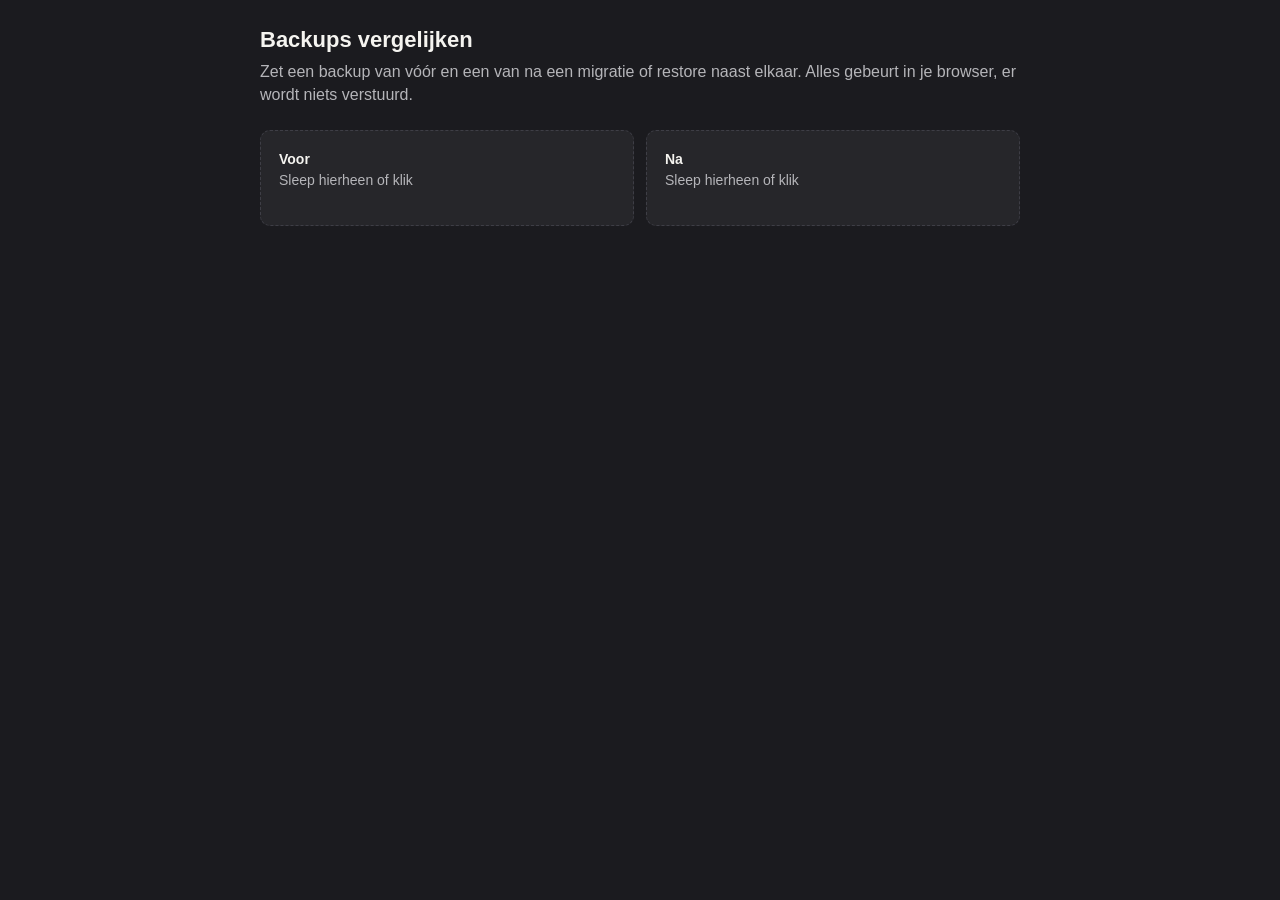
<file: tools/compare.html>
<!DOCTYPE html>
<html lang="nl">
<head>
<meta charset="UTF-8">
<meta name="viewport" content="width=device-width, initial-scale=1.0">
<title>JATL · Backups vergelijken</title>
<!--
  JATL compare - checks that two backups hold the same data.

  Responsibilities:
    - Read two backups (before and after a migration or restore)
    - Per table: count before, count after, and whether every old row is equal in every old column
    - List the rows that differ, so you can see what happened

  New columns (added by a migration) do not count. Runs in the browser only; nothing is sent anywhere.
  Comparison logic lives in backup-core.js.
-->
<style>
  :root {
    --bg: #1b1b1f; --surface: #26262a; --border: #3e3e46;
    --text: #F5F4F0; --text-muted: #b5b5b9; --accent: #c4c71e;
    --danger: #c45c5c; --success: #5ca67a;
    --radius: 10px; --radius-sm: 6px;
    --font: -apple-system, BlinkMacSystemFont, 'Segoe UI', Roboto, sans-serif;
  }
  * { margin: 0; padding: 0; box-sizing: border-box; }
  body { font-family: var(--font); background: var(--bg); color: var(--text); padding: 24px 16px 64px; line-height: 1.45; }
  main { max-width: 760px; margin: 0 auto; }
  h1 { font-size: 22px; font-weight: 600; margin-bottom: 4px; }
  h2 { font-size: 15px; font-weight: 600; margin: 16px 0 8px; }
  .lead { color: var(--text-muted); margin-bottom: 24px; }
  .pair { display: grid; grid-template-columns: 1fr 1fr; gap: 12px; }
  @media (max-width: 560px) { .pair { grid-template-columns: 1fr; } }
  .drop { background: var(--surface); border: 1.5px dashed var(--border); border-radius: var(--radius); padding: 18px; color: var(--text-muted); cursor: pointer; font-size: 14px; min-height: 96px; }
  .drop.over { border-color: var(--accent); color: var(--text); }
  .drop input { display: none; }
  .drop b { color: var(--text); }
  .err { color: var(--danger); }
  table { width: 100%; border-collapse: collapse; font-size: 14px; }
  th, td { text-align: left; padding: 6px 8px; border-bottom: 1px solid var(--border); vertical-align: top; }
  th { color: var(--text-muted); font-weight: 500; }
  td.num, th.num { text-align: right; font-variant-numeric: tabular-nums; }
  .ok { color: var(--success); font-weight: 600; }
  .bad { color: var(--danger); font-weight: 600; }
  .verdict { margin: 20px 0 8px; font-size: 17px; }
  .detail { font: 12px ui-monospace, Menlo, monospace; color: var(--text-muted); word-break: break-all; }
</style>
</head>
<body>
<main>
  <h1>Backups vergelijken</h1>
  <p class="lead">Zet een backup van vóór en een van na een migratie of restore naast elkaar. Alles gebeurt in je browser, er wordt niets verstuurd.</p>

  <div class="pair">
    <label class="drop" id="dropA"><input type="file" accept=".json,application/json"><b>Voor</b><br><span>Sleep hierheen of klik</span></label>
    <label class="drop" id="dropB"><input type="file" accept=".json,application/json"><b>Na</b><br><span>Sleep hierheen of klik</span></label>
  </div>

  <div id="result"></div>
</main>

<script src="backup-core.js"></script>
<script>
  const { validateBackup, compareBackups, TABLES, KEYS } = JatlBackup;
  const $ = s => document.querySelector(s);
  const esc = s => String(s ?? '').replace(/[&<>"']/g, c =>
    ({ '&': '&amp;', '<': '&lt;', '>': '&gt;', '"': '&quot;', "'": '&#39;' }[c]));
  const NAMES = { customers: 'Klanten', projects: 'Projecten', phases: 'Fases', members: 'Leden', entries: 'Registraties' };
  const MAX_DETAIL = 20;

  const files = { A: null, B: null };

  function bindDrop(slot) {
    const el = $(`#drop${slot}`);
    const label = el.querySelector('span');
    const load = async file => {
      try {
        const b = JSON.parse(await file.text());
        const v = validateBackup(b);
        if (!v.ok) { files[slot] = null; label.innerHTML = `<span class="err">${v.errors.map(esc).join('<br>')}</span>`; }
        else {
          files[slot] = b;
          label.innerHTML = `${esc(file.name)}<br>${esc(new Date(b.createdAt).toLocaleString('nl-BE'))} · versie ${esc(b.schemaVersion)}`;
        }
      } catch { files[slot] = null; label.innerHTML = '<span class="err">Geen leesbare JSON.</span>'; }
      render();
    };
    el.querySelector('input').addEventListener('change', e => e.target.files[0] && load(e.target.files[0]));
    el.addEventListener('dragover', e => { e.preventDefault(); el.classList.add('over'); });
    el.addEventListener('dragleave', () => el.classList.remove('over'));
    el.addEventListener('drop', e => { e.preventDefault(); el.classList.remove('over'); e.dataTransfer.files[0] && load(e.dataTransfer.files[0]); });
  }

  function describe(row, t) {
    if (t === 'entries') return `${row.date} · ${row.minutes} min · ${row.note || ''}`;
    return row.name || row[KEYS[t]];
  }

  function render() {
    if (!files.A || !files.B) { $('#result').innerHTML = ''; return; }
    const r = compareBackups(files.A, files.B);
    const allSame = TABLES.every(t => r[t].identical);

    let html = `<p class="verdict ${allSame ? 'ok' : 'bad'}">${allSame
      ? 'Alles gelijk. Elke rij van voor staat ongewijzigd in na.'
      : 'Er zijn verschillen. Zie hieronder.'}</p>
      <table><tr><th></th><th class="num">Voor</th><th class="num">Na</th><th class="num">Gewijzigd</th><th class="num">Verdwenen</th><th class="num">Nieuw</th><th></th></tr>`;
    for (const t of TABLES) {
      const x = r[t];
      html += `<tr><td>${NAMES[t]}</td><td class="num">${x.before}</td><td class="num">${x.after}</td>
        <td class="num">${x.changed.length}</td><td class="num">${x.missing.length}</td><td class="num">${x.added.length}</td>
        <td class="${x.identical ? 'ok' : 'bad'}">${x.identical ? 'gelijk' : 'verschil'}</td></tr>`;
    }
    html += '</table>';

    for (const t of TABLES) {
      const x = r[t];
      if (x.identical) continue;
      html += `<h2>${NAMES[t]}</h2>`;
      const lines = [
        ...x.missing.map(row => `Verdwenen: ${esc(describe(row, t))} <span class="detail">${esc(row[KEYS[t]])}</span>`),
        ...x.changed.map(c => `Gewijzigd (${esc(c.cols.join(', '))}): ${esc(describe(c.before, t))} → ${esc(describe(c.after, t))} <span class="detail">${esc(c.key)}</span>`),
        ...x.added.map(row => `Nieuw: ${esc(describe(row, t))} <span class="detail">${esc(row[KEYS[t]])}</span>`)
      ];
      html += lines.slice(0, MAX_DETAIL).map(l => `<div style="font-size:14px;margin-bottom:4px">${l}</div>`).join('');
      if (lines.length > MAX_DETAIL) html += `<div class="detail">… en nog ${lines.length - MAX_DETAIL}</div>`;
    }
    $('#result').innerHTML = html;
  }

  bindDrop('A');
  bindDrop('B');
</script>
</body>
</html>
</file>
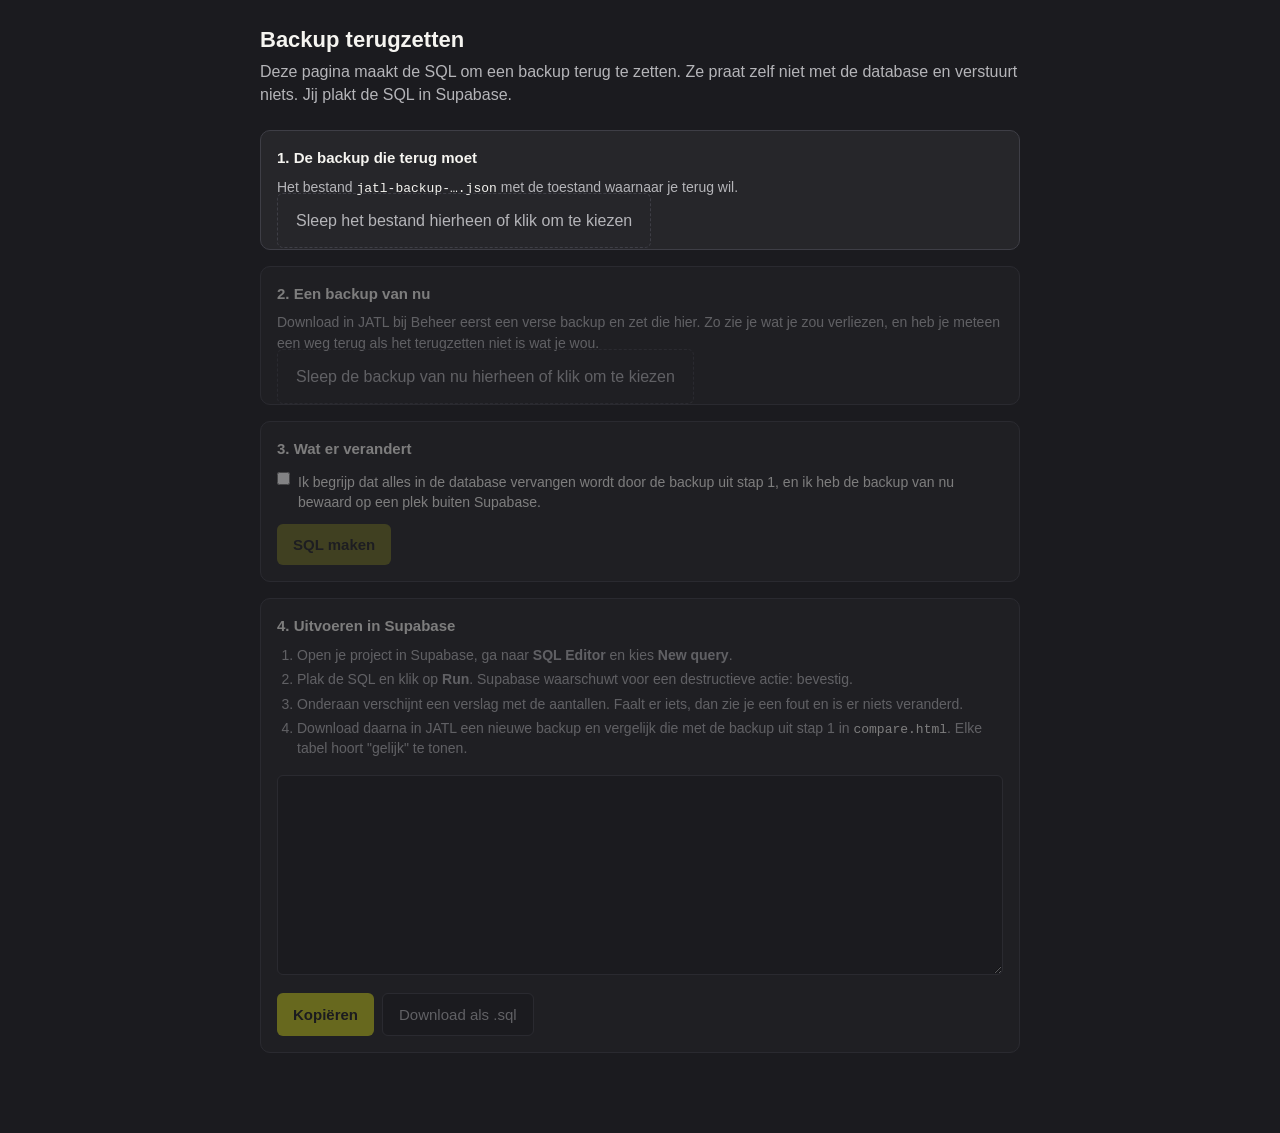
<file: tools/restore.html>
<!DOCTYPE html>
<html lang="nl">
<head>
<meta charset="UTF-8">
<meta name="viewport" content="width=device-width, initial-scale=1.0">
<title>JATL · Backup terugzetten</title>
<!--
  JATL restore - makes the SQL to put a backup back, to paste in the Supabase SQL Editor.

  Responsibilities:
    - Read the backup to restore and a fresh backup of the database as it is now
    - Show per table what comes back and what gets lost, before any SQL exists
    - Build the SQL (logic in backup-core.js) and offer it to copy or download

  Runs in the browser only. Nothing is sent anywhere; this page never talks to Supabase.
-->
<style>
  :root {
    --bg: #1b1b1f; --surface: #26262a; --border: #3e3e46;
    --text: #F5F4F0; --text-muted: #b5b5b9; --accent: #c4c71e;
    --danger: #c45c5c; --danger-dim: rgba(196, 92, 92, 0.12); --success: #5ca67a;
    --radius: 10px; --radius-sm: 6px;
    --font: -apple-system, BlinkMacSystemFont, 'Segoe UI', Roboto, sans-serif;
  }
  * { margin: 0; padding: 0; box-sizing: border-box; }
  body { font-family: var(--font); background: var(--bg); color: var(--text); padding: 24px 16px 64px; line-height: 1.45; }
  main { max-width: 760px; margin: 0 auto; }
  h1 { font-size: 22px; font-weight: 600; margin-bottom: 4px; }
  h2 { font-size: 15px; font-weight: 600; margin-bottom: 8px; }
  .lead { color: var(--text-muted); margin-bottom: 24px; }
  .step { background: var(--surface); border: 1px solid var(--border); border-radius: var(--radius); padding: 16px; margin-bottom: 16px; }
  .step.locked { opacity: .45; pointer-events: none; }
  .hint { color: var(--text-muted); font-size: 14px; margin-bottom: 12px; }
  .drop { border: 1.5px dashed var(--border); border-radius: var(--radius-sm); padding: 18px; text-align: center; color: var(--text-muted); cursor: pointer; }
  .drop.over { border-color: var(--accent); color: var(--text); }
  .drop input { display: none; }
  .meta { font-size: 14px; margin-top: 10px; }
  .err { color: var(--danger); font-size: 14px; margin-top: 10px; }
  table { width: 100%; border-collapse: collapse; font-size: 14px; margin-top: 8px; }
  th, td { text-align: left; padding: 6px 8px; border-bottom: 1px solid var(--border); }
  th { color: var(--text-muted); font-weight: 500; }
  td.num, th.num { text-align: right; font-variant-numeric: tabular-nums; }
  .lost { color: var(--danger); font-weight: 600; }
  .ok { color: var(--success); }
  .warn { background: var(--danger-dim); color: var(--text); border-radius: var(--radius-sm); padding: 12px; margin-top: 12px; font-size: 14px; }
  button { font-family: var(--font); font-size: 15px; font-weight: 600; border: none; border-radius: var(--radius-sm); padding: 12px 16px; cursor: pointer; background: var(--accent); color: var(--bg); }
  button.subtle { background: var(--bg); color: var(--text-muted); border: 1px solid var(--border); font-weight: 500; }
  button:disabled { opacity: .45; cursor: default; }
  label.check { display: flex; gap: 8px; align-items: flex-start; margin: 12px 0; font-size: 14px; }
  textarea { width: 100%; height: 200px; background: var(--bg); color: var(--text); border: 1px solid var(--border); border-radius: var(--radius-sm); font: 12px ui-monospace, Menlo, monospace; padding: 8px; margin: 12px 0; }
  .row { display: flex; gap: 8px; flex-wrap: wrap; }
  ol { padding-left: 20px; font-size: 14px; color: var(--text-muted); }
  ol li { margin-bottom: 4px; }
  code { font: 13px ui-monospace, Menlo, monospace; color: var(--text); }
</style>
</head>
<body>
<main>
  <h1>Backup terugzetten</h1>
  <p class="lead">Deze pagina maakt de SQL om een backup terug te zetten. Ze praat zelf niet met de database en verstuurt niets. Jij plakt de SQL in Supabase.</p>

  <section class="step" id="step1">
    <h2>1. De backup die terug moet</h2>
    <p class="hint">Het bestand <code>jatl-backup-….json</code> met de toestand waarnaar je terug wil.</p>
    <label class="drop" id="dropRestore"><input type="file" accept=".json,application/json">Sleep het bestand hierheen of klik om te kiezen</label>
    <div id="infoRestore"></div>
  </section>

  <section class="step locked" id="step2">
    <h2>2. Een backup van nu</h2>
    <p class="hint">Download in JATL bij Beheer eerst een verse backup en zet die hier. Zo zie je wat je zou verliezen, en heb je meteen een weg terug als het terugzetten niet is wat je wou.</p>
    <label class="drop" id="dropNow"><input type="file" accept=".json,application/json">Sleep de backup van nu hierheen of klik om te kiezen</label>
    <div id="infoNow"></div>
  </section>

  <section class="step locked" id="step3">
    <h2>3. Wat er verandert</h2>
    <div id="diff"></div>
    <label class="check"><input type="checkbox" id="understand"> <span>Ik begrijp dat alles in de database vervangen wordt door de backup uit stap 1, en ik heb de backup van nu bewaard op een plek buiten Supabase.</span></label>
    <button id="btnMake" disabled>SQL maken</button>
  </section>

  <section class="step locked" id="step4">
    <h2>4. Uitvoeren in Supabase</h2>
    <ol>
      <li>Open je project in Supabase, ga naar <b>SQL Editor</b> en kies <b>New query</b>.</li>
      <li>Plak de SQL en klik op <b>Run</b>. Supabase waarschuwt voor een destructieve actie: bevestig.</li>
      <li>Onderaan verschijnt een verslag met de aantallen. Faalt er iets, dan zie je een fout en is er niets veranderd.</li>
      <li>Download daarna in JATL een nieuwe backup en vergelijk die met de backup uit stap 1 in <code>compare.html</code>. Elke tabel hoort "gelijk" te tonen.</li>
    </ol>
    <textarea id="sql" readonly></textarea>
    <div class="row">
      <button id="btnCopy">Kopiëren</button>
      <button class="subtle" id="btnDownload">Download als .sql</button>
    </div>
  </section>
</main>

<script src="backup-core.js"></script>
<script>
  const { validateBackup, compareBackups, buildRestoreSql, TABLES } = JatlBackup;
  const $ = s => document.querySelector(s);
  const esc = s => String(s ?? '').replace(/[&<>"']/g, c =>
    ({ '&': '&amp;', '<': '&lt;', '>': '&gt;', '"': '&quot;', "'": '&#39;' }[c]));
  const NAMES = { customers: 'Klanten', projects: 'Projecten', phases: 'Fases', members: 'Leden', entries: 'Registraties' };

  let toRestore = null, now = null, sqlText = '';

  function bindDrop(el, onFile) {
    const input = el.querySelector('input');
    input.addEventListener('change', () => input.files[0] && onFile(input.files[0]));
    el.addEventListener('dragover', e => { e.preventDefault(); el.classList.add('over'); });
    el.addEventListener('dragleave', () => el.classList.remove('over'));
    el.addEventListener('drop', e => { e.preventDefault(); el.classList.remove('over'); e.dataTransfer.files[0] && onFile(e.dataTransfer.files[0]); });
  }

  async function readBackup(file, infoEl) {
    try {
      const b = JSON.parse(await file.text());
      const v = validateBackup(b);
      if (!v.ok) { infoEl.innerHTML = `<div class="err">${v.errors.map(esc).join('<br>')}</div>`; return null; }
      infoEl.innerHTML = `<div class="meta"><b>${esc(file.name)}</b><br>
        Gemaakt ${esc(new Date(b.createdAt).toLocaleString('nl-BE'))} door ${esc(b.createdBy || '?')} · schemaversie ${esc(b.schemaVersion)}<br>
        ${TABLES.map(t => `${b.tables[t].length} ${NAMES[t].toLowerCase()}`).join(' · ')}</div>`;
      return b;
    } catch (e) {
      infoEl.innerHTML = `<div class="err">Dit bestand kan ik niet lezen als JSON.</div>`;
      return null;
    }
  }

  function lock(id, locked) { $(id).classList.toggle('locked', locked); }

  function showDiff() {
    // "before" = now, "after" = backup: what disappears from now, what comes back from the backup.
    const r = compareBackups(now, toRestore);
    let lostTotal = 0;
    const rows = TABLES.map(t => {
      const x = r[t];
      // Members are never deleted by the restore, so "missing" members stay.
      const lost = t === 'members' ? 0 : x.missing.length;
      lostTotal += lost + (t === 'members' ? 0 : x.changed.length);
      return `<tr><td>${NAMES[t]}</td>
        <td class="num">${x.before}</td><td class="num">${x.after}</td>
        <td class="num">${x.added.length}</td>
        <td class="num ${x.changed.length ? 'lost' : ''}">${x.changed.length}</td>
        <td class="num ${lost ? 'lost' : ''}">${t === 'members' ? '–' : lost}</td></tr>`;
    }).join('');
    const sameSource = now.source && toRestore.source && now.source !== toRestore.source
      ? `<div class="warn">De twee backups komen uit een ander Supabase-project (${esc(toRestore.source)} en ${esc(now.source)}). Leden worden dan via e-mailadres gekoppeld.</div>` : '';
    const older = new Date(now.createdAt) < new Date(toRestore.createdAt)
      ? `<div class="warn">De "backup van nu" is ouder dan de backup die terug moet. Klopt dat wel?</div>` : '';
    $('#diff').innerHTML = `<table>
        <tr><th></th><th class="num">Nu</th><th class="num">Backup</th><th class="num">Komt terug</th><th class="num">Gewijzigd → oude versie</th><th class="num">Verdwijnt</th></tr>
        ${rows}
      </table>
      ${lostTotal === 0 ? '<p class="ok" style="margin-top:10px">Er gaat niets verloren: de database bevat niets wat niet in de backup staat.</p>'
        : `<div class="warn"><b>${lostTotal} rijen</b> uit de database van nu verdwijnen of krijgen hun oude waarde terug. Ze staan wel nog in je backup van nu.</div>`}
      ${sameSource}${older}`;
  }

  function refresh() {
    lock('#step2', !toRestore);
    const ready = toRestore && now;
    lock('#step3', !ready);
    if (ready) showDiff();
    $('#btnMake').disabled = !(ready && $('#understand').checked);
    if (!ready) lock('#step4', true);
  }

  bindDrop($('#dropRestore'), async f => { toRestore = await readBackup(f, $('#infoRestore')); refresh(); });
  bindDrop($('#dropNow'), async f => { now = await readBackup(f, $('#infoNow')); refresh(); });
  $('#understand').addEventListener('change', refresh);

  $('#btnMake').addEventListener('click', () => {
    try {
      sqlText = buildRestoreSql(toRestore);
      $('#sql').value = sqlText;
      lock('#step4', false);
      $('#step4').scrollIntoView({ behavior: 'smooth' });
    } catch (e) {
      $('#diff').insertAdjacentHTML('beforeend', `<div class="err">${esc(e.message)}</div>`);
    }
  });

  $('#btnCopy').addEventListener('click', async () => {
    try { await navigator.clipboard.writeText(sqlText); $('#btnCopy').textContent = 'Gekopieerd'; }
    catch { $('#sql').select(); document.execCommand('copy'); $('#btnCopy').textContent = 'Gekopieerd'; }
    setTimeout(() => $('#btnCopy').textContent = 'Kopiëren', 1500);
  });

  $('#btnDownload').addEventListener('click', () => {
    const a = document.createElement('a');
    a.href = URL.createObjectURL(new Blob([sqlText], { type: 'text/plain' }));
    a.download = `jatl-restore-${(toRestore.createdAt || '').slice(0, 10)}.sql`;
    a.click();
  });
</script>
</body>
</html>
</file>
